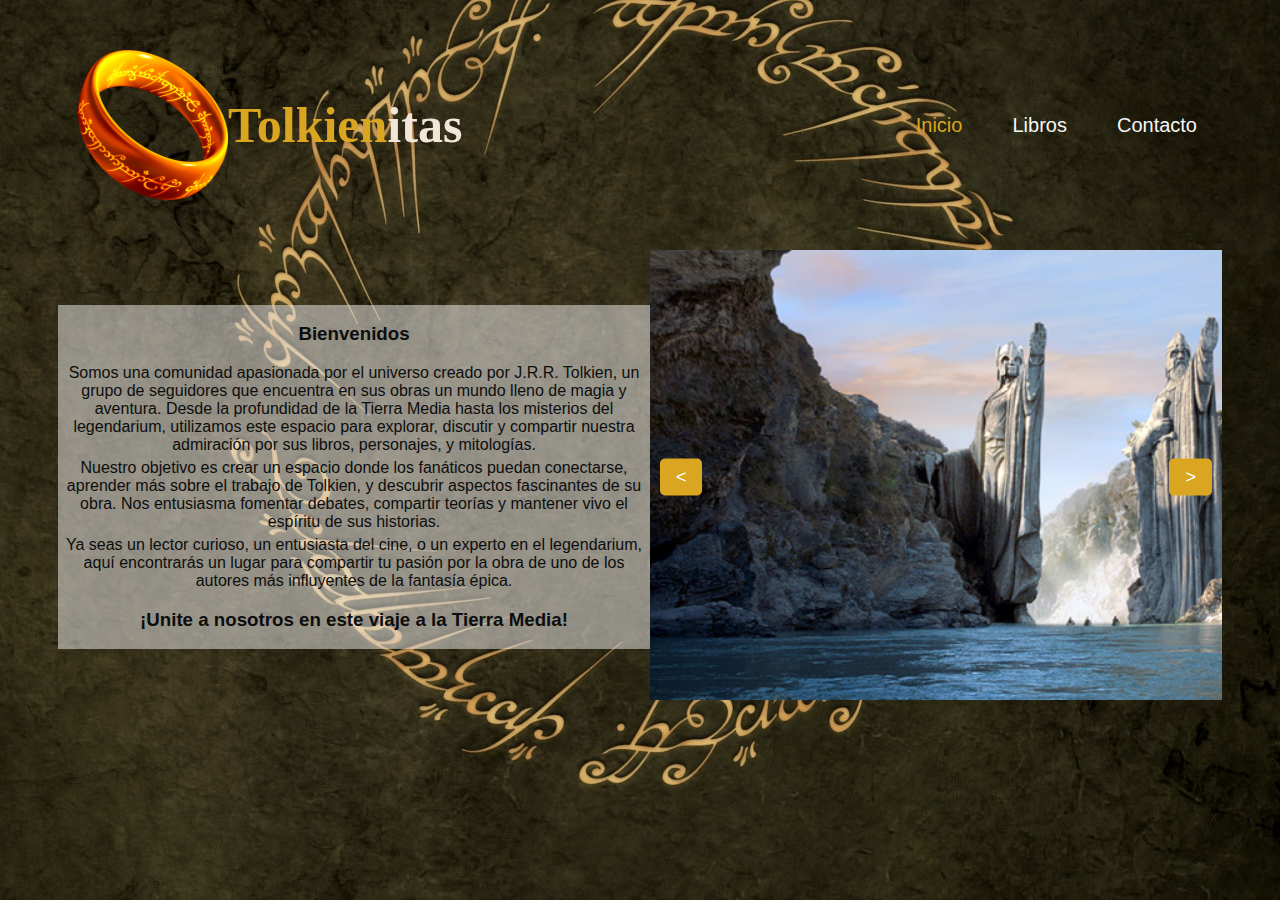
<file: index.html>
<!DOCTYPE html>
<html lang="en">
<head>
    <meta charset="UTF-8">
    <meta name="viewport" content="width=device-width, initial-scale=1.0">
    <title>Tolkienitas</title>
    <link rel="stylesheet" href="intestyle.css">
</head>
<body style="background-color: #061f06;;">
    <header>
        <div class="encabezado">
            <div class="logo">
                <img src="Imagenes/pngegg.png" alt="El anillo de Sauron" style="width: 150px; height: 150px;">
                <h1 style="font-size: 50px;"><span style="color:#DAA520">Tolkien</span><span style="color: rgb(241, 230, 215)">itas</span></h1>
            </div>
            <nav>
                <a href="index.html">Inicio</a>
                <a href="productos.html">Libros</a>
                <a href="contact.html">Contacto</a>
            </nav>
        </div>
    </header>

    <div class="contenedor_ppal">
        <div class="texto_ppal">
            <h3>Bienvenidos</h3>
            <p>Somos una comunidad apasionada por el universo creado por J.R.R. Tolkien, un grupo de seguidores que encuentra en sus obras un mundo lleno de magia y aventura. Desde la profundidad de la Tierra Media hasta los misterios del legendarium, utilizamos este espacio para explorar, discutir y compartir nuestra admiración por sus libros, personajes, y mitologías.</p>

            <p>Nuestro objetivo es crear un espacio donde los fanáticos puedan conectarse, aprender más sobre el trabajo de Tolkien, y descubrir aspectos fascinantes de su obra. Nos entusiasma fomentar debates, compartir teorías y mantener vivo el espíritu de sus historias.</p>
            
            <p>Ya seas un lector curioso, un entusiasta del cine, o un experto en el legendarium, aquí encontrarás un lugar para compartir tu pasión por la obra de uno de los autores más influyentes de la fantasía épica.</p>

            <h3 style="text-align: center;">¡Unite a nosotros en este viaje a la Tierra Media!</h3>
        </div>

        <div class="carousel">
                <img id="imagen" src="" alt="El Señor de los Anillos: ilustraciones">

                <button id="sig" onclick="aLaDerecha()"> > </button>
                <button id="ant" onclick="aLaIzquierda()"> < </button>
        </div>     
    </div>
    <script src="validacionForm.js"></script>
</body>
</html>
</file>
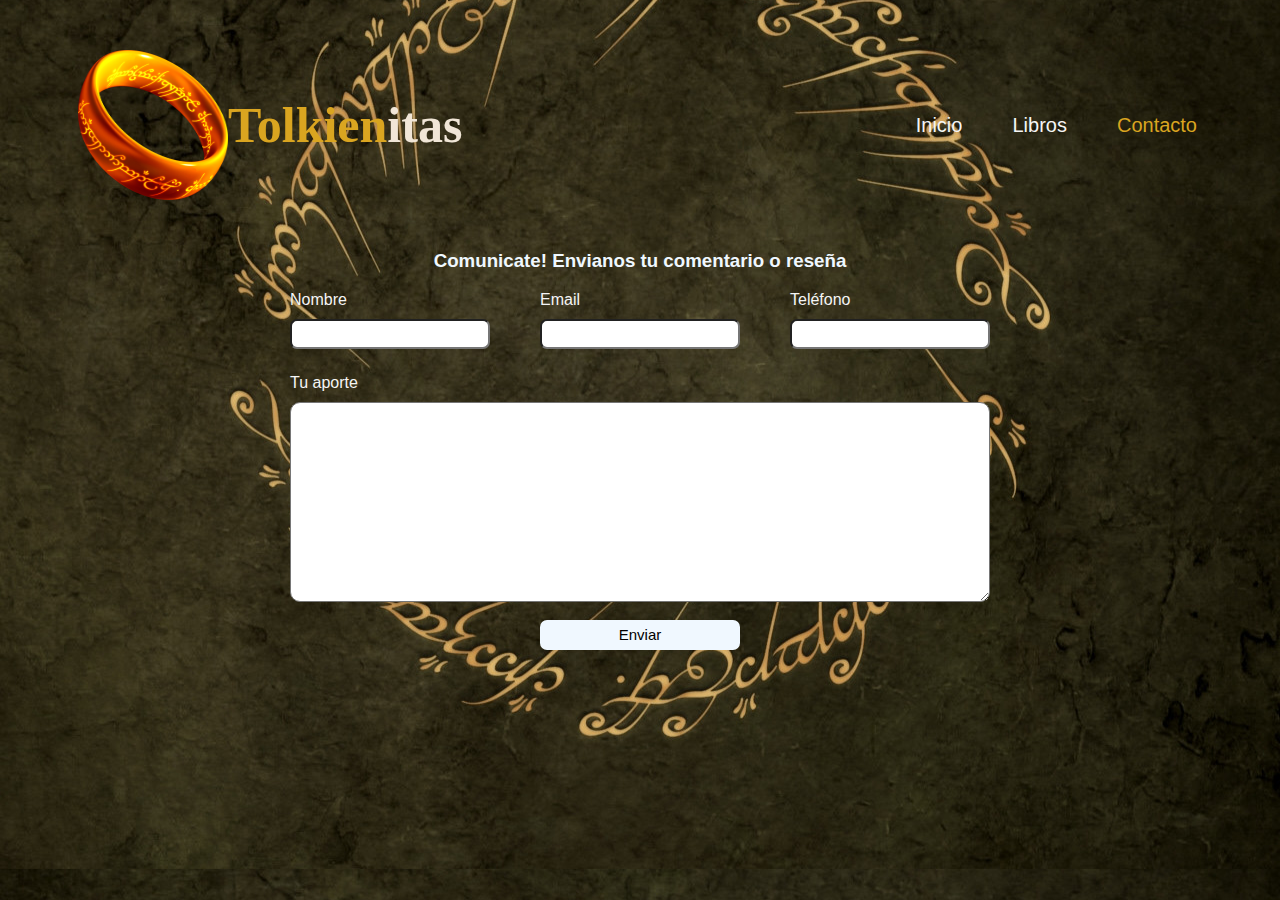
<file: contact.html>
<!DOCTYPE html>
<html lang="en">
<head>
    <meta charset="UTF-8">
    <meta name="viewport" content="width=device-width, initial-scale=1.0">
    <title>Tolkienitas</title>
    <link rel="stylesheet" href="intestyle.css">
</head>
<body>
    <header>
        <div class="encabezado">
            <div class="logo">
                <img src="Imagenes/pngegg.png" alt="El anillo de Sauron" style="width: 150px; height: 150px;">
                <h1 style="font-size: 50px;"><span style="color:#DAA520">Tolkien</span><span style="color: rgb(241, 230, 215)">itas</span></h1>
            </div>
            <nav>
                <a href="index.html">Inicio</a>
                <a href="productos.html">Libros</a>
                <a href="contact.html">Contacto</a>
            </nav>
        </div>
    </header>

    <h3 class="tituloForm">Comunicate! Envianos tu comentario o reseña</h3>
    <div class="formulario">
        <form action="" autocomplete="off" onsubmit="return validar()">
            <div class="formu1">
                <div class="par">
                    <label for="nombre">Nombre</label>
                    <input type="text" id="nombre" name="nombre" onfocus="limpiar(event)"><span class="error" id="errorNombre">Obligatorio. Máximo 30 caracteres.</span>
                </div>

                <div class="par">
                    <label for="email">Email</label>
                    <input type="email" id="email" name="email" onfocus="limpiar(event)"><span class="error" id="errorEmail">Email inválido.</span>
                </div>

                <div class="par">
                    <label for="email">Teléfono</label>
                    <input type="tel" id="telefono" name="telefono" onfocus="limpiar(event)"><span class="error" id="errorTel">Error. Verifique.</span>
                </div>
            </div>

            <div>
                <div class="par">
                    <label for="aporte">Tu aporte</label>
                    <textarea type="text" id="aporte" name="aporte" onfocus="limpiar(event)"></textarea><span class="error" id="errorAporte">Obligatorio. Máximo 300 caracteres.</span>
                </div>
                <br>
                <div class="par">
                <input class= "boton" type="submit"  value="Enviar">
                </div>
            </div>
        </form>
    </div>
    <div id="enviado">Registramos la siguiente información</div>
    <script src="validacionForm.js"></script>
</body>
</html>
</file>
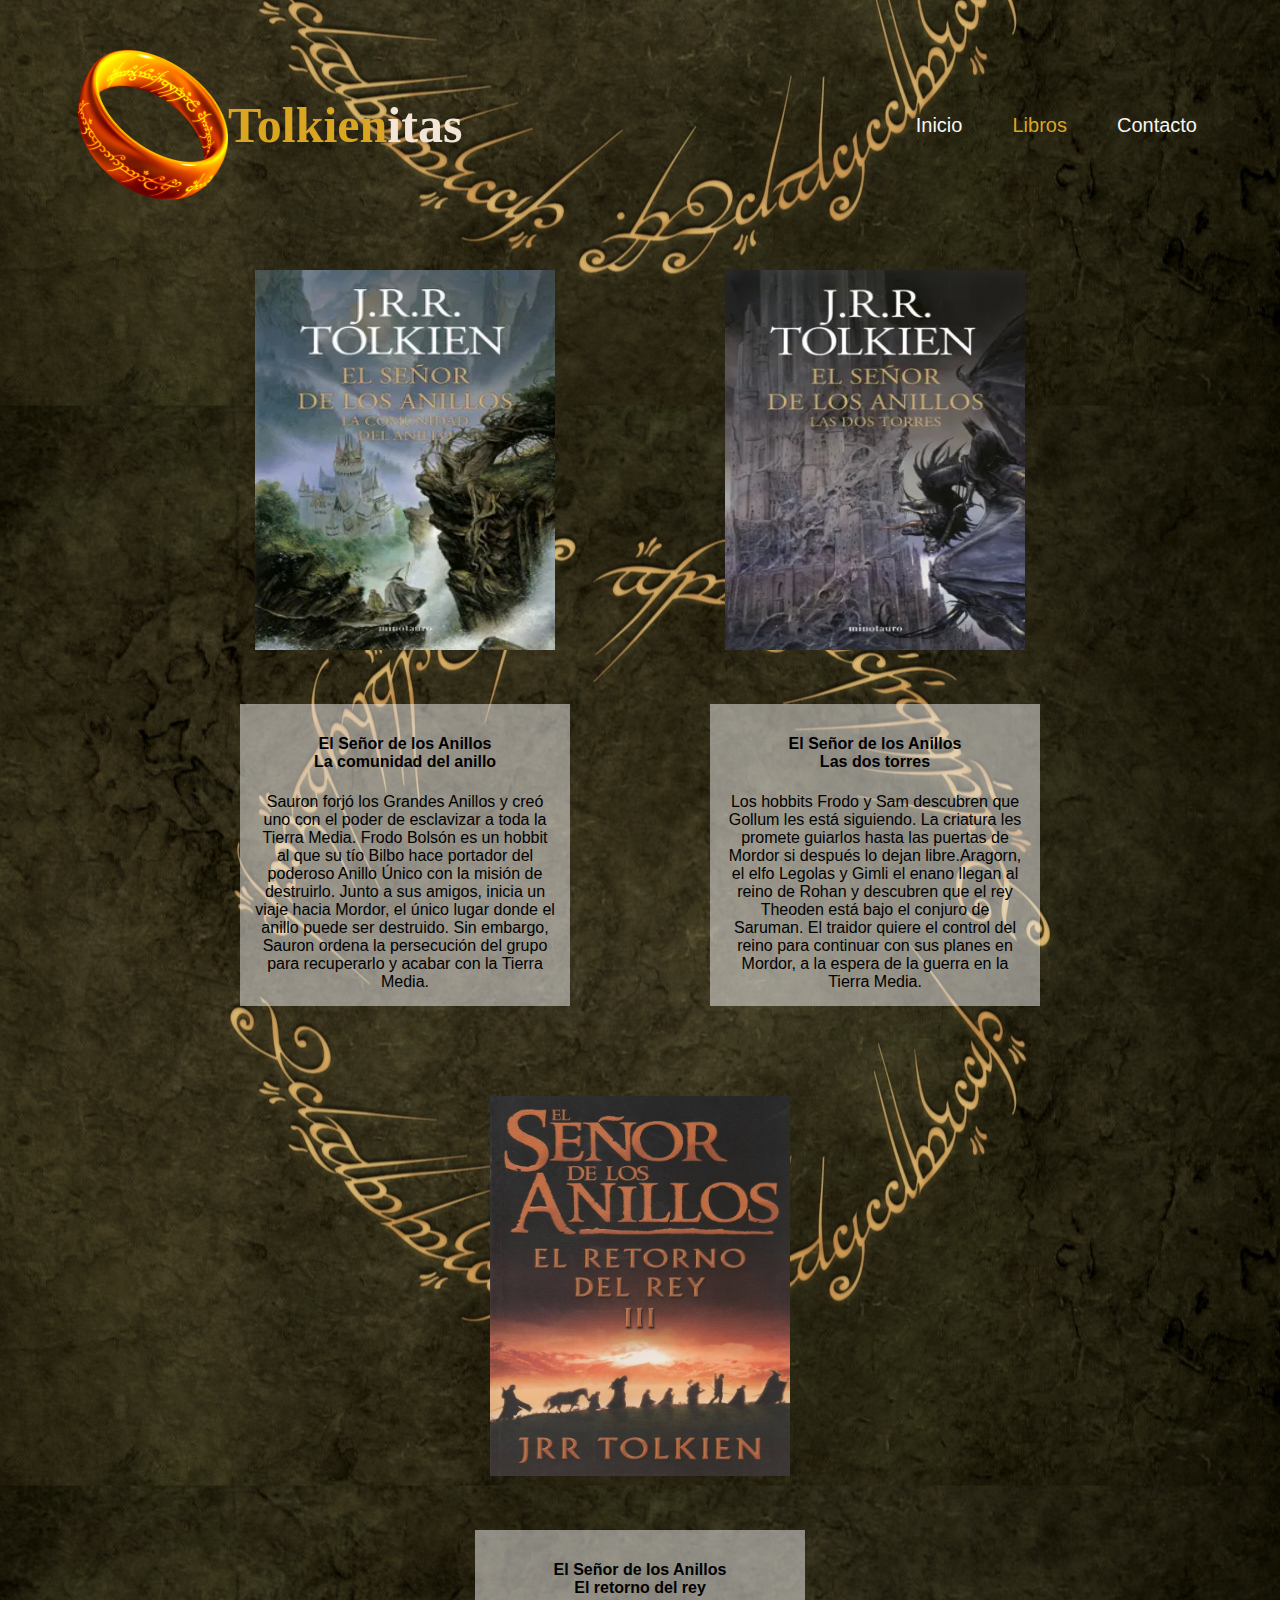
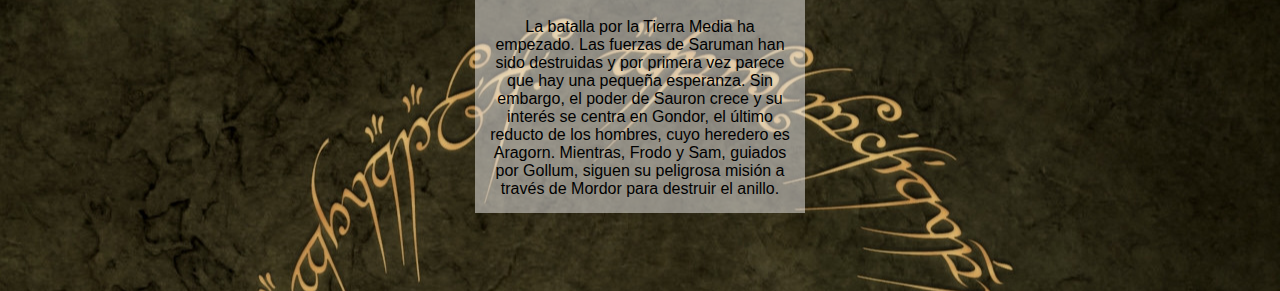
<file: productos.html>
<!DOCTYPE html>
<html lang="en">
<head>
    <meta charset="UTF-8">
    <meta name="viewport" content="width=device-width, initial-scale=1.0">
    <title>Tolkienitas</title>
    <link rel="stylesheet" href="intestyle.css">
</head>
<body>
<header>
    <div class="encabezado">
        <div class="logo">
            <img src="Imagenes/pngegg.png" alt="El anillo de Sauron" style="width: 150px; height: 150px;">
            <h1 style="font-size: 50px;"><span style="color:#DAA520">Tolkien</span><span style="color: rgb(241, 230, 215)">itas</span></h1>
        </div>
    <nav>
        <a href="index.html">Inicio</a>
        <a href="productos.html">Libros</a>
        <a href="contact.html">Contacto</a>
    </nav>
</div>
</header>

    <div class="contenedor_libros">
        <div class="libro">
            <img src="Imagenes/comunidadanillo.png" alt="La Comunidad del Anillo" height="380" width="300">
            <div style=" display: flex; justify-content: space-between space-evenly">   
                <div class="contenedor_sinopsis">
                    <h4>El Señor de los Anillos<br>La comunidad del anillo</h4>
                    <p class="sipnopsis">
                    Sauron forjó los Grandes Anillos y creó uno con el poder de esclavizar a toda la Tierra Media. Frodo Bolsón es un hobbit al que su tío Bilbo hace portador del poderoso Anillo Único con la misión de destruirlo. Junto a sus amigos, inicia un viaje hacia Mordor, el único lugar donde el anillo puede ser destruido. Sin embargo, Sauron ordena la persecución del grupo para recuperarlo y acabar con la Tierra Media.
                    </p>
                </div>
            </div>
        </div>

        <div class="libro">
            <img src="Imagenes/2torres.png" alt="Las Dos Torres" height="380" width="300">
            <div class="contenedor_sinopsis">
                <h4>El Señor de los Anillos<br>Las dos torres</h4>
                <p class="sipnopsis">
                Los hobbits Frodo y Sam descubren que Gollum les está siguiendo. La criatura les promete guiarlos hasta las puertas de Mordor si después lo dejan libre.Aragorn, el elfo Legolas y Gimli el enano llegan al reino de Rohan y descubren que el rey Theoden está bajo el conjuro de Saruman. El traidor quiere el control del reino para continuar con sus planes en Mordor, a la espera de la guerra en la Tierra Media.
                </p>
            </div>
        </div>

        <div class="libro">
            <img src="Imagenes/retornorey.png" alt="El Retorno del Rey" height="380" width="300">
            <div class="contenedor_sinopsis">
                <h4>El Señor de los Anillos<br>El retorno del rey</h4>
                <p class="sipnopsis">
                La batalla por la Tierra Media ha empezado. Las fuerzas de Saruman han sido destruidas y por primera vez parece que hay una pequeña esperanza. Sin embargo, el poder de Sauron crece y su interés se centra en Gondor, el último reducto de los hombres, cuyo heredero es Aragorn. Mientras, Frodo y Sam, guiados por Gollum, siguen su peligrosa misión a través de Mordor para destruir el anillo.
                </p>
            </div>
        </div>
    </div>
    <script src="validacionForm.js"></script>
</body>
</html>
</file>
<file: intestyle.css>
*{
    box-sizing: border-box;
}

body{
    background-image: url(Imagenes/undefined\ -\ Imgur.jpg);
    background-position: center;
}

/* Encabezado*/
.encabezado {
    margin: 50px;
    display: flex;
    flex-direction: row;
    justify-content:space-between;
    align-items: center;
}

.logo {
    display: flex;
    flex-direction: row;
    align-items: center;
    margin-left: 20px;
}

nav{
    display: flex;
    justify-content: space-between;
    align-content: space-around;
}

nav a {
    font-size: 20px;
    font-family: Verdana, Geneva, Tahoma, sans-serif;
    text-decoration: none;
    color: whitesmoke;
    margin: 25px;
}

nav a:hover{
    transform: scale(1.3);
}

nav a.activa {
    color: #DAA520;
}

/* Contenido ppal Inicio*/
.contenedor_ppal{
    display: flex;
    flex-direction: row;
    align-items: center;
    margin: 50px;
}

.texto_ppal{
    font-family: Verdana, Geneva, Tahoma, sans-serif;
    color: rgb(13, 13, 13);
    background-color: rgba(245, 244, 244, 0.5);
}

p{
    margin: 5px;
    text-align: center;
}

h3 {
    text-align: center;
    font-family: Verdana, Geneva, Tahoma, sans-serif;
}


/* Contenedor de libros*/

.contenedor_libros{
    display: flex;
    justify-content: center; 
    flex-wrap: wrap; 
}

.libro {
    margin: 20px; 
    text-align: center;
}

.sipnopsis {
    margin-top: 10px; 
    max-width: 300px;
}

.contenedor_sinopsis{
    margin: 50px;
    background-color: rgba(245, 244, 244, 0.5);
    font-family: Verdana, Geneva, Tahoma, sans-serif;
    padding: 10px;
    
}


/* Pagina de contacto*/
.formulario{
    display: flex;
    flex-direction: column;
    justify-content: center;
    align-items: center;    
}

.tituloForm{
    color: aliceblue;
}


.formu1{
    display: flex;
    flex-direction: row;
    justify-content: space-between;
    margin-bottom: 25px;
}

.par{
    display: flex;
    flex-direction: column;
    margin: 15px, 20px
}

.par > input{
    border-radius: 7px;
    width: 200px;
    height: 30px;
}

label{
    font-family: Verdana, Geneva, Tahoma, sans-serif;
    color: whitesmoke;
    margin-bottom: 10px;

}

textarea{
    width: 700px; height: 200px;
    border-radius: 10px;
    padding: 20px;
}

.boton{
    font-size: 15px;
    width: 700px;
    height: 20px;
    font-family: Verdana, Geneva, Tahoma, sans-serif;
    background-color: aliceblue;
    align-self: center;
    border: none;
    cursor: pointer;
}

.boton:hover{
    background-color: #DAA520;
    color: aliceblue;
}

.error {
    color: red;
    font-size: 12px;
    display: none;
    font-family: Verdana, Geneva, Tahoma, sans-serif;
}

#enviado{
    display: none;
    margin: auto;
    border-radius: 10px;
    padding: 20px;
    background-color: black;
    font-family: Verdana, Geneva, Tahoma, sans-serif;
    color: whitesmoke;
    width: 700px;
    align-content: flex-start;
    
}

/*Estilos carrousel*/
.carousel { 
    position: relative; 
    width: 2500px;
    overflow: hidden; 
}

#imagen{
    width:800px;
    height:450px;
}

button { 
    position: absolute; 
    top: 50%; 
    transform: translateY(-50%);
    padding: 8px 16px;
    font-size: 18px;
    border-radius: 5px;
    border: none;
    background-color: #DAA520;
    color: white;
    cursor: pointer;
}
#ant { 
    left: 10px; 
}
#sig { 
    right: 10px; 
}
</file>
